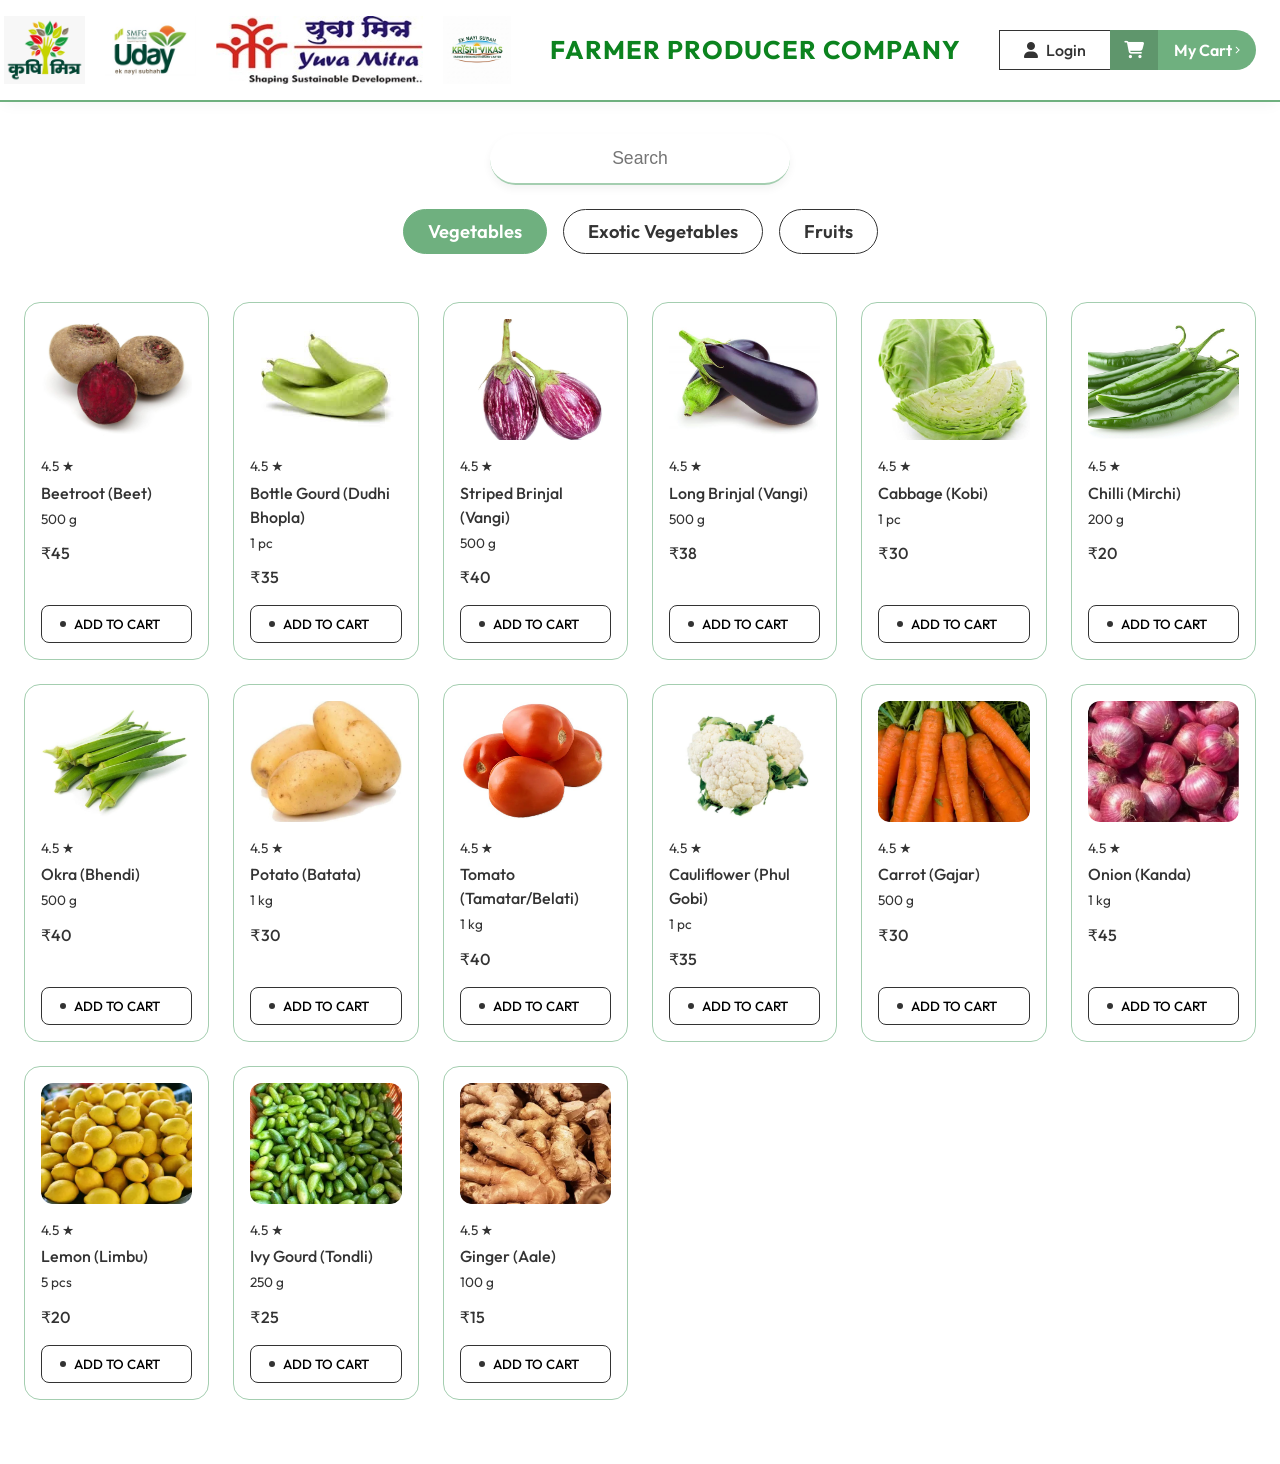
<file: index.html>
<!DOCTYPE html>
<html lang="en">

<head>
  <meta charset="UTF-8">
  <meta name="viewport" content="width=device-width, initial-scale=1.0">
  <title>FPC - Home</title>
  <link rel="preconnect" href="https://fonts.googleapis.com">
  <link rel="preconnect" href="https://fonts.gstatic.com" crossorigin>
  <link href="https://fonts.googleapis.com/css2?family=Outfit:wght@400;500;600;700&display=swap" rel="stylesheet">
  <link rel="stylesheet" href="styles.css">
  <link rel="stylesheet" href="https://cdnjs.cloudflare.com/ajax/libs/font-awesome/6.4.0/css/all.min.css">
</head>

<body>

  <!-- Header based on wireframe -->
  <header class="top-header">
    <div class="container header-inner">
      <div class="logo-section">
        <!-- The 4 photos replacing the logo section -->
        <div class="header-logos">
          <img src="assets/WhatsApp Image 2026-03-11 at 2.33.21 PM.jpeg" alt="Krushi Mitra" class="partner-logo">
          <img src="assets/WhatsApp Image 2026-03-11 at 2.33.20 PM.jpeg" alt="Uday Nayi Subhah" class="partner-logo">
          <img src="assets/WhatsApp Image 2026-03-11 at 2.33.19 PM.jpeg" alt="Yuva Mitra" class="partner-logo">
          <img src="assets/WhatsApp Image 2026-03-11 at 2.32.01 PM (1).jpeg" alt="Krishi Vikas FPC"
            class="partner-logo">
        </div>
      </div>

      <div class="header-title">
        <h1>FARMER PRODUCER COMPANY</h1>
      </div>

      <div class="nav-actions">
        <button class="text-btn bubbles"><span class="text"><i class="fa-solid fa-user"></i> Login</span></button>
        <button class="btn-cart-anim">
          <div>
            <div class="cart-icon">
              <i class="fa-solid fa-cart-shopping"></i>
            </div>
          </div>
          My Cart
        </button>
      </div>
    </div>
  </header>

  <!-- Search & Product Section Navigation -->
  <section class="search-section">
    <div class="container">
      <div class="search-bar-wrap">
        <div class="form-control">
          <input class="input input-alt main-search" placeholder="Search" required="" type="text">
          <span class="input-border input-border-alt"></span>
        </div>
      </div>

      <!-- Category Tabs -->
      <div class="category-tabs">
        <button class="cat-tab active" data-category="vegetables">Vegetables</button>
        <button class="cat-tab" data-category="exotic">Exotic Vegetables</button>
        <button class="cat-tab" data-category="fruits">Fruits</button>
      </div>
    </div>
  </section>

  <!-- Main Product Grid -->
  <main>
    <div class="container fade-in">
      <div class="grid-animation-wrapper">
        <div class="product-grid" id="productGrid">
          <!-- Injected via JS -->
        </div>
      </div>
    </div>
  </main>

  <script src="script.js"></script>
</body>

</html>
</file>
<file: styles.css>
/* ==========================================================================
   Blinkit-Style E-Commerce Theme (Wireframe Match)
   ========================================================================== */

@import url('https://fonts.googleapis.com/css2?family=Inter:wght@400;500;600;700&display=swap');

:root {
  --primary-green: #0c831f;
  --bg-color: #ffffff;
  --surface-color: #ffffff;
  --text-main: #333333;
  --border-color: #333333;
  
  /* Dynamic Theme Variables */
  --theme-primary: var(--primary-green);
  --theme-bg: var(--bg-color);
  
  --font-family: 'Outfit', system-ui, sans-serif;
  --transition-fast: 0.2s ease-in-out;
  --transition-swipe: 0.4s cubic-bezier(0.25, 0.8, 0.25, 1);
}

body {
  background-color: var(--theme-bg);
  transition: background-color var(--transition-swipe);
}

/* Theme Classes applied to body */
body.theme-vegetables {
  --theme-primary: #6fb07f;
  --theme-bg: #eef6f1; /* More tinted green */
  --theme-border: #a4ceb0;
  --theme-gradient: linear-gradient(90deg, #6fb07f 0%, #a4ceb0 50%, #4a8758 100%);
}

body.theme-exotic {
  --theme-primary: #8b5db0;
  --theme-bg: #f4ecf8; /* More tinted purple */
  --theme-border: #c9b1de;
  --theme-gradient: linear-gradient(90deg, #8b5db0 0%, #c9b1de 50%, #593575 100%);
}

body.theme-fruits {
  --theme-primary: #fca311;
  --theme-bg: #fff5e6; /* More tinted orange */
  --theme-border: #fcd28e;
  --theme-gradient: linear-gradient(90deg, #fca311 0%, #fcd28e 50%, #d68700 100%);
}

*, *::before, *::after {
  box-sizing: border-box;
  margin: 0;
  padding: 0;
}

body {
  font-family: var(--font-family);
  background-color: var(--bg-color);
  color: var(--text-main);
  line-height: 1.5;
}

a {
  text-decoration: none;
  color: inherit;
}

button {
  cursor: pointer;
  border: none;
  background: none;
  font-family: inherit;
}

img {
  max-width: 100%;
  height: auto;
  display: block;
}

.container {
  width: 100%;
  max-width: 1280px;
  margin: 0 auto;
  padding: 0 24px;
}

/* ==========================================================================
   Header (Wireframe exact layout)
   ========================================================================== */
.top-header {
  border-bottom: 2px solid var(--theme-primary);
  box-shadow: 0 4px 15px -3px rgba(0,0,0,0.05);
  padding: 16px 0;
  transition: border-color var(--transition-swipe);
}

.header-inner {
  display: flex;
  align-items: center;
  justify-content: space-between;
}

.logo-section {
  display: flex;
  align-items: center;
  margin-left: -20px; /* Shift leftwards */
}

.header-logos {
  display: flex;
  align-items: center;
  gap: 20px;
}

.partner-logo {
  height: 68px; /* Increased from 56px */
  width: auto;
  object-fit: contain;
}

.header-title {
  flex-grow: 1;
  text-align: center;
  padding: 0 20px;
}

.header-title h1 {
  font-size: 1.6rem;
  font-weight: 700;
  color: var(--primary-green);
  letter-spacing: 1px;
  text-transform: uppercase;
}

.nav-actions {
  display: flex;
  align-items: stretch;
  gap: 0;
}

.text-btn {
  /* Inherit existing flex styles */
  display: flex;
  align-items: center;
  font-weight: 500;
  border-right: none;
}

.text-btn:hover {
  background-color: transparent; /* Reset default hover */
}

/* Animated Cart Button */
.btn-cart-anim {
  --color: #fff;
  --background: var(--theme-primary);
  --background-hover: var(--theme-primary);
  --background-left: rgba(0,0,0,0.15);
  border: none;
  outline: none;
  cursor: pointer;
  position: relative;
  border-radius: 0 30px 30px 0;
  font-size: 1rem;
  font-family: var(--font-family);
  font-weight: 600;
  padding: 10px 24px 10px 64px;
  transition: all 0.3s;
  color: var(--color);
  background: var(--background);
  display: flex;
  align-items: center;
}

.btn-cart-anim > div {
  top: 0;
  left: 0;
  bottom: 0;
  width: 48px;
  position: absolute;
  overflow: hidden;
  background: var(--background-left);
}

.btn-cart-anim .cart-icon {
  width: 100%;
  height: 100%;
  display: flex;
  align-items: center;
  justify-content: center;
  color: white;
  transform: translateX(var(--fx, 0));
  transition: transform 0.4s cubic-bezier(0.42, 0, 0.58, 1.00) var(--fd, 0.3s);
}

.btn-cart-anim .cart-icon i {
  font-size: 1.1rem;
  transform: perspective(120px) rotateY(var(--fr, 0deg));
  transition: transform 0.3s ease var(--fds, 0.45s);
}

.btn-cart-anim:before, .btn-cart-anim:after {
  content: "";
  position: absolute;
  width: 10px;
  height: 2px;
  border-radius: 1px;
  background: var(--color);
  transform-origin: 9px 1px;
  transform: translateX(var(--cx, 0)) scale(0.5) rotate(var(--r, -45deg));
  top: 50%;
  right: 16px;
  margin-top: -1px;
  transition: transform 0.3s;
}

.btn-cart-anim:after {
  --r: 45deg;
}

.btn-cart-anim:hover {
  --cx: 2px;
  --fx: -48px;
  --fr: -60deg;
  --fd: 0.15s;
  --fds: 0s;
  filter: brightness(1.1);
}

/* From Uiverse.io by nikk7007 */ 
.bubbles {
  --c1: white;
  --c2: var(--theme-primary);
  --size-letter: 16px;
  padding: 0.5em 1.5em;
  font-size: var(--size-letter);

  background-color: transparent;
  border: 1.5px solid var(--border-color); /* Match header border */
  border-right: none;
  cursor: pointer;

  overflow: hidden;
  position: relative;
  transition: 300ms cubic-bezier(0.83, 0, 0.17, 1);
}

.bubbles > .text {
  font-weight: 500;
  color: var(--text-main);
  position: relative;
  z-index: 1;
  transition: color 700ms cubic-bezier(0.83, 0, 0.17, 1);
  display: flex;
  align-items: center;
  gap: 8px;
}

.bubbles::before {
  top: 0;
  left: 0;
}

.bubbles::after {
  top: 100%;
  left: 100%;
}

.bubbles::before,
.bubbles::after {
  content: "";
  width: 150%;
  aspect-ratio: 1/1;
  scale: 0;
  transition: 1000ms cubic-bezier(0.76, 0, 0.24, 1);

  background-color: var(--c2);
  border-radius: 50%;

  position: absolute;
  translate: -50% -50%;
}

.bubbles:hover {
  border-color: var(--c2);
}

.bubbles:hover > .text {
  color: var(--c1);
}

.bubbles:hover::before,
.bubbles:hover::after {
  scale: 1;
}

.bubbles:active {
  scale: 0.98;
  filter: brightness(0.9);
}

/* ==========================================================================
   Search & Product Sections
   ========================================================================== */
.search-section {
  padding: 32px 0 16px 0;
}

.search-bar-wrap {
  width: 100%;
  margin-bottom: 24px;
  display: flex;
  justify-content: center;
}

.form-control {
  position: relative;
  width: 100%;
  max-width: 800px;
  display: flex;
  justify-content: center;
}

.input {
  color: var(--text-main);
  font-size: 1.1rem;
  background-color: white;
  width: 300px; /* Initial small width */
  box-sizing: border-box;
  padding-inline: 1.5em;
  padding-block: 0.8em;
  border: none;
  border-bottom: 2px solid var(--theme-border);
  border-radius: 30px;
  box-shadow: 0 4px 8px rgba(0, 0, 0, 0.05);
  text-align: center;
  transition: width 0.4s cubic-bezier(0.42, 0, 0.58, 1.00);
}

.input:focus {
  outline: none;
  width: 100%; /* Expands to full container */
}

.input-border {
  position: absolute;
  width: 0%;
  height: 3px;
  bottom: 0px;
  left: 50%;
  transform: translateX(-50%);
  background: var(--theme-gradient);
  transition: width 0.4s cubic-bezier(0.42, 0, 0.58, 1.00);
  border-radius: 0 0 30px 30px;
}

.input:focus ~ .input-border {
  width: 100%;
}

.category-tabs {
  display: flex;
  justify-content: center;
  gap: 16px;
  margin-top: 24px;
}

.cat-tab {
  padding: 10px 24px;
  border-radius: 25px;
  border: 1.5px solid var(--border-color);
  font-weight: 600;
  font-size: 1.15rem;
  color: var(--text-main);
  background-color: transparent;
  transition: all var(--transition-fast);
}

.cat-tab:hover {
  background-color: rgba(0,0,0,0.05);
}

.cat-tab.active {
  background-color: var(--theme-primary);
  color: white;
  border-color: var(--theme-primary);
}

/* Animations */
.grid-animation-wrapper {
  overflow: hidden;
  position: relative;
  width: 100%;
}

.product-grid {
  display: grid;
  grid-template-columns: repeat(auto-fill, minmax(180px, 1fr));
  gap: 24px;
  padding: 32px 0 64px;
  transition: transform var(--transition-swipe), opacity 0.3s ease;
}

.slide-out-left {
  transform: translateX(-100%);
  opacity: 0;
}

.slide-out-right {
  transform: translateX(100%);
  opacity: 0;
}

.slide-in-right {
  transform: translateX(100%);
  opacity: 0;
  animation: slideInR var(--transition-swipe) forwards;
}

.slide-in-left {
  transform: translateX(-100%);
  opacity: 0;
  animation: slideInL var(--transition-swipe) forwards;
}

@keyframes slideInR {
  to { transform: translateX(0); opacity: 1; }
}

@keyframes slideInL {
  to { transform: translateX(0); opacity: 1; }
}


/* ==========================================================================
   Product Grid
   ========================================================================== */
.product-grid {
  display: grid;
  grid-template-columns: repeat(auto-fill, minmax(180px, 1fr));
  gap: 24px;
  padding: 32px 0 64px;
}

.product-card {
  border: 1.5px solid var(--theme-border);
  border-radius: 16px;
  padding: 16px;
  display: flex;
  flex-direction: column;
  transition: transform var(--transition-fast), border-color var(--transition-swipe);
  background-color: #fff;
}
.product-card:hover {
  transform: translateY(-2px);
  box-shadow: 0 4px 12px rgba(0,0,0,0.05);
  border-color: var(--theme-primary);
}

.card-image-wrap {
  border: none;
  border-radius: 12px;
  padding-top: 80%;
  position: relative;
  margin-bottom: 16px;
  overflow: hidden;
}

.card-image {
  position: absolute;
  top: 0; left: 0; width: 100%; height: 100%;
  object-fit: cover;
  border-radius: 10px;
}

.card-content {
  display: flex;
  flex-direction: column;
  flex-grow: 1;
}

.rating-text {
  font-size: 0.85rem;
  margin-bottom: 4px;
}

.product-name {
  font-size: 1rem;
  font-weight: 500;
  margin-bottom: 4px;
}

.product-specs {
  font-size: 0.85rem;
  margin-bottom: 12px;
}

.price {
  font-weight: 500;
  font-size: 1rem;
  margin-bottom: auto; /* Push add to cart to bottom */
}

.btn-add {
  margin-top: 16px;
  width: 100%;
  padding: 10px;
  border: 1.5px solid var(--border-color);
  border-radius: 8px;
  font-weight: 500;
  display: flex;
  align-items: center;
  gap: 8px;
  transition: all var(--transition-fast);
}

.btn-add::before {
  content: '';
  display: inline-block;
  width: 6px; height: 6px;
  border-radius: 50%;
  background-color: var(--text-main);
  margin-left: 8px;
}
.btn-add:hover {
  background-color: var(--theme-primary);
  color: white;
  border-color: var(--theme-primary);
}
.btn-add:hover::before {
  background-color: white;
}

/* ==========================================================================
   Product Details
   ========================================================================== */
.product-details-container {
  display: grid;
  grid-template-columns: 1fr 1fr;
  gap: 48px;
  padding: 24px 0;
}

.gallery-section {
  border: 1.5px solid var(--border-color);
  border-radius: 24px;
  padding: 24px;
  display: flex;
  flex-direction: column;
}

.main-image-container {
  position: relative;
  aspect-ratio: 1;
  border: 1.5px solid var(--border-color);
  border-radius: 16px;
  display: flex;
  align-items: center;
  justify-content: center;
  margin-bottom: 16px;
}

.main-image {
  width: 80%;
  height: 80%;
  object-fit: contain;
}

.gallery-nav {
  position: absolute;
  top: 50%; transform: translateY(-50%);
  width: 32px; height: 32px;
  border: 1.5px solid var(--border-color);
  border-radius: 50%;
  display: flex; align-items: center; justify-content: center;
  background-color: white;
}
.nav-prev { left: 16px; }
.nav-next { right: 16px; }

.gallery-dots {
  display: flex;
  align-items: center;
  gap: 8px;
  font-size: 0.9rem;
}
.dot {
  width: 6px; height: 6px;
  border-radius: 50%;
  background-color: var(--text-main);
}

.info-section {
  padding: 24px 0;
  display: flex;
  flex-direction: column;
}

.details-title, .details-specs {
  font-weight: 500;
}
.details-title {
  font-size: 1.25rem;
  margin-bottom: 8px;
}
.details-specs {
  font-size: 1rem;
  margin-bottom: 24px;
}

.variant-options {
  display: flex;
  gap: 16px;
  margin-bottom: 32px;
}
.v-btn {
  border: 1.5px solid var(--border-color);
  border-radius: 12px;
  padding: 12px 24px;
  text-align: center;
  min-width: 80px;
}
.v-qut { display: block; font-weight: 500; margin-bottom: 4px; }
.v-mrp { display: block; font-size: 0.9rem; }

.btn-add-large {
  width: 100%;
  max-width: 300px;
  padding: 14px;
  border: 1.5px solid var(--border-color);
  border-radius: 8px;
  font-weight: 500;
  background-color: white;
}

.related-wrapper {
  border: 1.5px solid var(--border-color);
  border-radius: 24px;
  padding: 24px;
  position: relative;
}

.related-badge {
  position: absolute;
  right: -24px;
  top: 50%;
  transform: translateY(-50%);
  border: 1.5px solid var(--border-color);
  border-radius: 16px;
  padding: 8px 16px;
  background-color: white;
  font-family: 'Comic Sans MS', cursive, sans-serif;
  white-space: nowrap;
}
.related-badge::before {
  content: '←';
  position: absolute;
  left: -20px;
  top: 50%;
  transform: translateY(-50%);
}

/* Micro-animations */
.fade-in { animation: fadeIn 0.3s ease-in; }
@keyframes fadeIn {
  from { opacity: 0; transform: translateY(10px); }
  to { opacity: 1; transform: translateY(0); }
}
</file>
